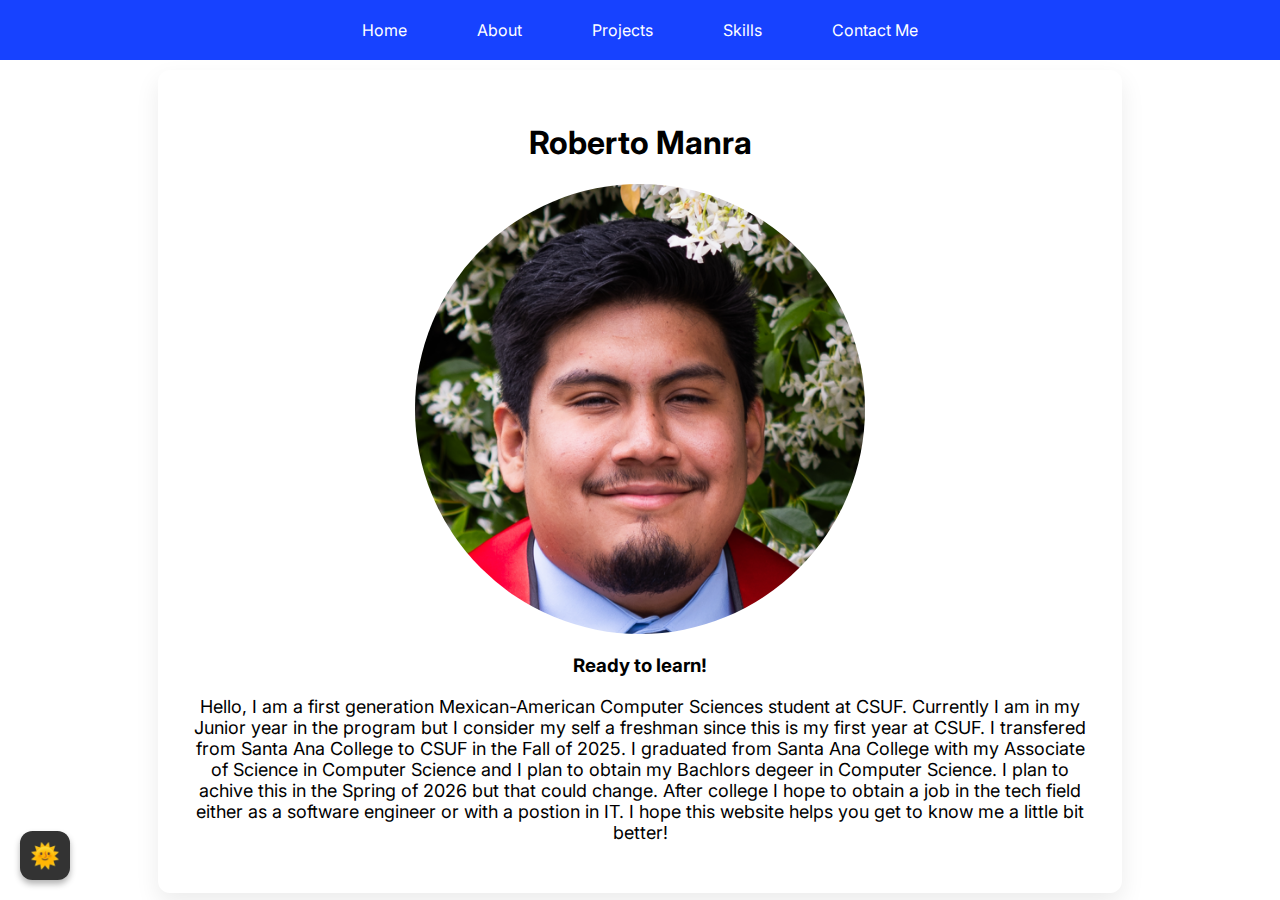
<file: index.html>
<!DOCTYPE html>
<html lang="en">
    
<head>
    <meta charset="UTF-8">
    <meta name="viewport" content="width=device-width, initial-scale=1.0">
    <link href="https://fonts.googleapis.com/css2?family=Inter:wght@400;600&display=swap" rel="stylesheet">
    <link rel="stylesheet" href="style.css">
    <script>
        (function() {
            const theme = localStorage.getItem("theme");
            if (theme === "dark") {
                document.documentElement.classList.add("darkmode");
            }
        })();
    </script>
    <title>Home Page</title>
</head>
<body class="banner">

    <nav class="navbar">
        <ul>
            <li><a href="index.html">Home</a></li>
            <li><a href="about.html">About</a></li>
            <li><a href="project.html">Projects</a></li>
            <li><a href="skills.html">Skills</a></li>
            <li><a href="contact.html">Contact Me</a></li>
        </ul>
    </nav>

    <div class="content">
        <h1 class="center">Roberto Manra</h1>

        <img class="headshot" src="headshot.png" alt="Professional headshot" style="width: 450px; height: 450px;">

        <h3 class="center">Ready to learn!</h3>
        <p class="center" style="font-size: large;">
            Hello, I am a first generation Mexican-American Computer Sciences student at CSUF.
            Currently I am in my Junior year in the program but I consider my self a freshman 
            since this is my first year at CSUF. I transfered from Santa Ana College to CSUF 
            in the Fall of 2025. I graduated from Santa Ana College with my Associate of Science 
            in Computer Science and I plan to obtain my Bachlors degeer in Computer Science.
            I plan to achive this in the Spring of 2026 but that could change. After college 
            I hope to obtain a job in the tech field either as a software engineer or with a 
            postion in IT. I hope this website helps you get to know me a little bit better! 
        </p>
    </div>

    <script src="needs.js"></script>
    <button id="darkmode-toggle" onclick="darkmode()">
        <span id="mode-icon">🌞</span>
    </button>
    
</body>
</html>
</file>
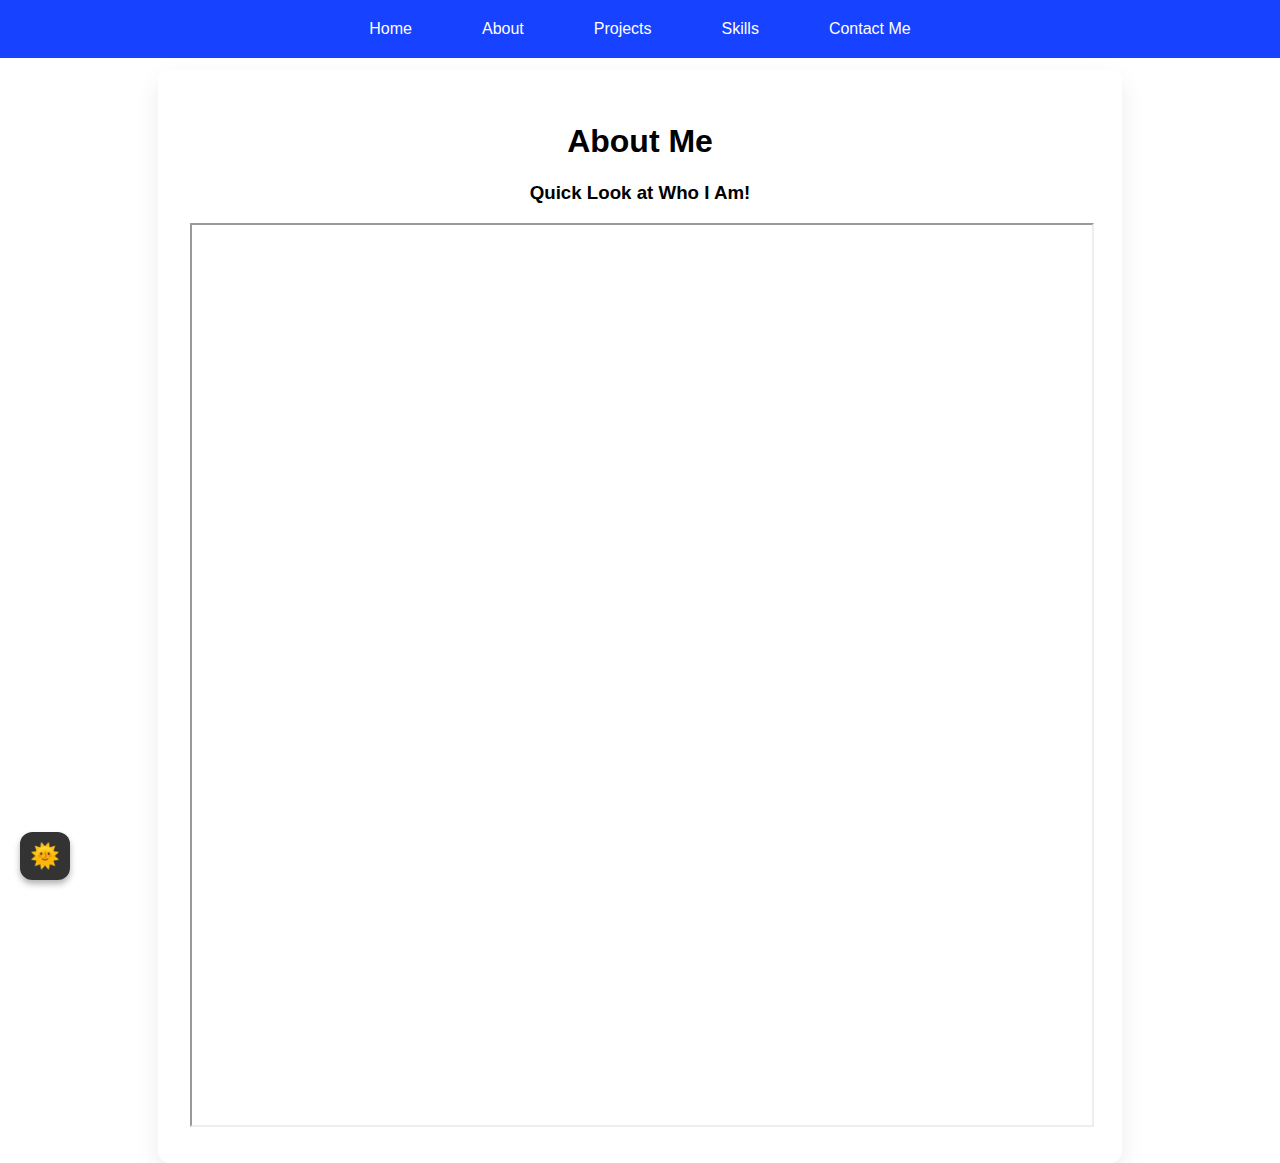
<file: about.html>
<!DOCTYPE html>
<html lang="en">
<head>
    <meta charset="UTF-8">
    <meta name="viewport" content="width=device-width, initial-scale=1.0">
    <link rel="stylesheet" href="style.css">
    <script>
        (function() {
            const theme = localStorage.getItem("theme");
            if (theme === "dark") {
                document.documentElement.classList.add("darkmode");
            }
        })();
    </script>
    <title>About Page</title>
</head>
<body class="banner">
    <nav class="navbar">
        <ul>
            <li><a href="index.html">Home</a></li>
            <li><a href="about.html">About</a></li>
            <li><a href="project.html">Projects</a></li>
            <li><a href="skills.html">Skills</a></li>
            <li><a href="contact.html">Contact Me</a></li>
        </ul>
    </nav>
   
    <div class="content">
        <h1 class="center">About Me</h1>

        <h3 class="center">Quick Look at Who I Am!</h3>
        <div class="center">
        <iframe src="Resume.pdf" frameborder="2" width="900px" height="900px" ></iframe>
        </div>
    </div>

    <script src="needs.js"></script>
    <button id="darkmode-toggle" onclick="darkmode()">
        <span id="mode-icon">🌞</span>
    </button>
    

</body>
</html>
</file>
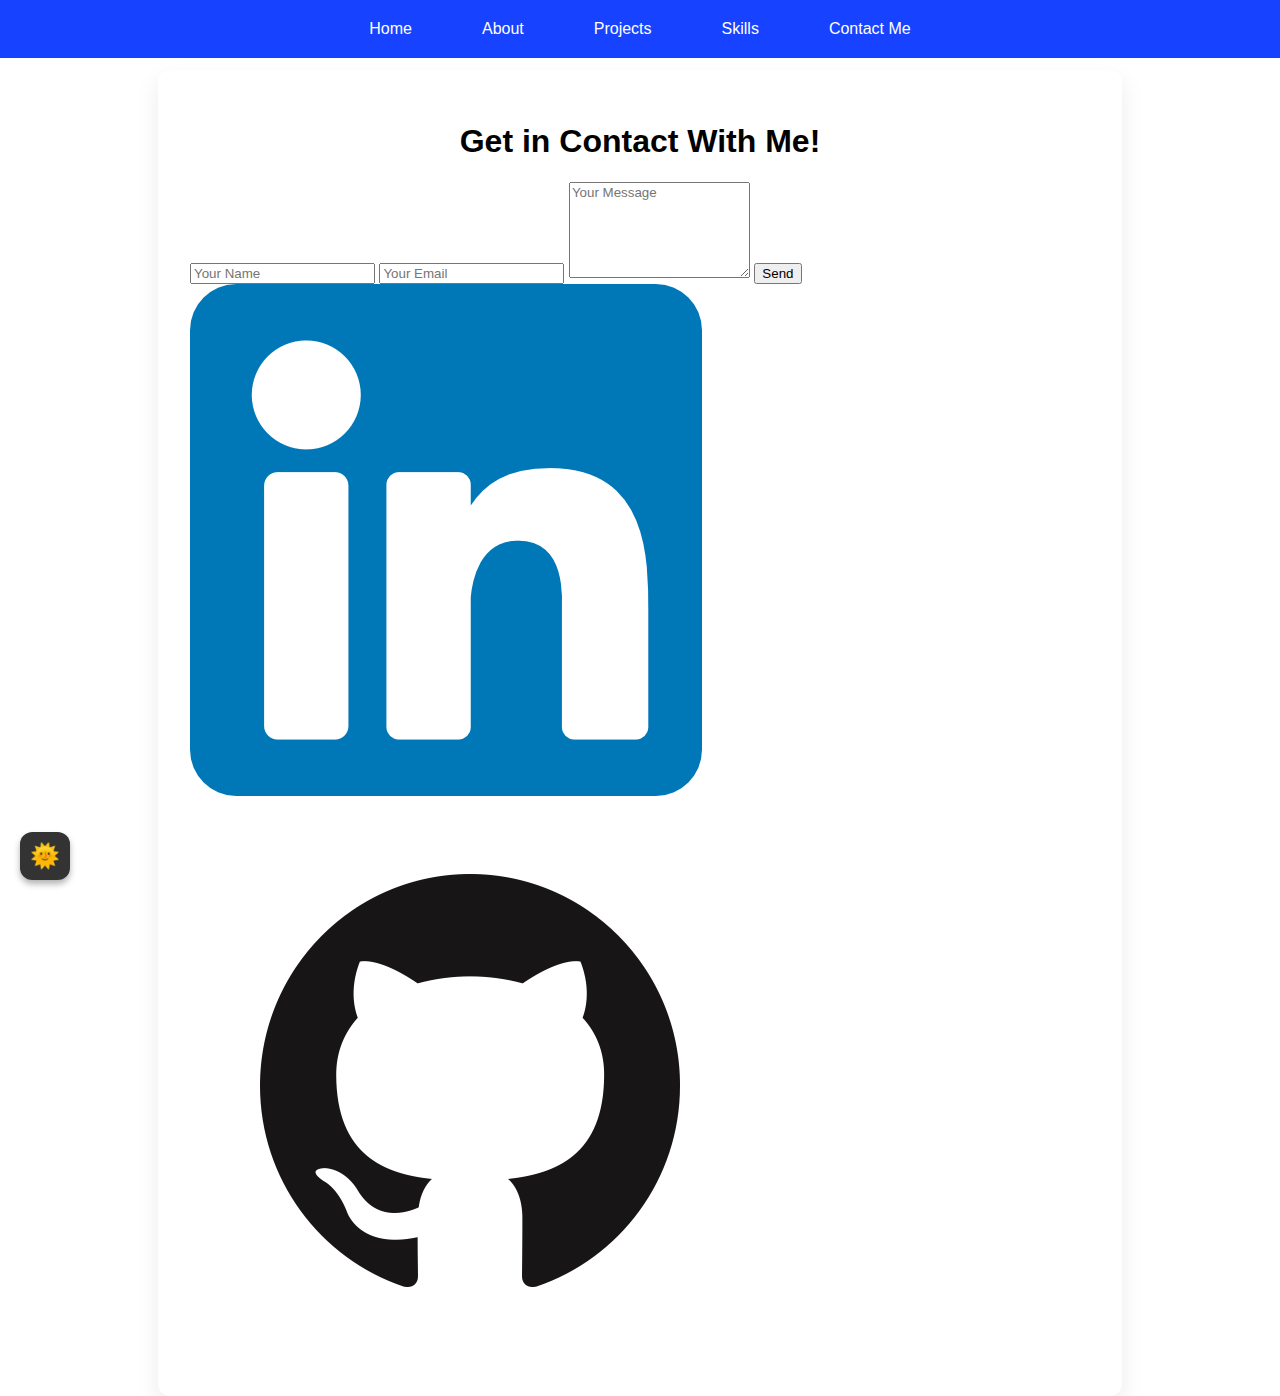
<file: contact.html>
<!DOCTYPE html>
<html lang="en">
<head>
    <meta charset="UTF-8">
    <meta name="viewport" content="width=device-width, initial-scale=1.0">
    <link rel="stylesheet" href="style.css">
    <script>
        (function() {
            const theme = localStorage.getItem("theme");
            if (theme === "dark") {
                document.documentElement.classList.add("darkmode");
            }
        })();
    </script>
    <title>Contact Page</title>
</head>
<body class="banner">
    <nav class="navbar">
        <button id="menu-btn" onclick="toggleMenu()">☰</button>
        <ul id="nav-links" class="nav-links">
            <li><a href="index.html">Home</a></li>
            <li><a href="about.html">About</a></li>
            <li><a href="project.html">Projects</a></li>
            <li><a href="skills.html">Skills</a></li>
            <li><a href="contact.html">Contact Me</a></li>
        </ul>
    </nav>

    <div class="content">

        <h1 class="center">Get in Contact With Me!</h1>

        <form action="https://formsubmit.co/robertomanra22@gmail.com" method="POST" class="contact-form">
            <input type="text" name="name" placeholder="Your Name" required>
            <input type="email" name="email" placeholder="Your Email" required>
            <textarea name="message" rows="6" placeholder="Your Message" required></textarea>
            <button type="submit">Send</button>
        </form>
        
        <div class="social-links">
            <a href="https://www.linkedin.com/in/roberto-manra/" target="_blank">
                <img src="thingsneeded/linkedin.png" alt="LinkedIn Logo" class="social-icon">
            </a>
            <a href="https://github.com/iwant22" target="_blank">
                <img src="thingsneeded/GitHub-Mark.png" alt="GitHub Logo" class="social-icon" style="background-color: white;">
            </a>
        </div>
        
    </div>

    <script src="needs.js"></script>
    <button id="darkmode-toggle" onclick="darkmode()">
        <span id="mode-icon">🌞</span>
    </button>

    <div id="side-menu" class="side-menu">
        <button id="close-btn" onclick="toggleMenu()">✕</button>
        <a href="index.html">Home</a>
        <a href="about.html">About</a>
        <a href="project.html">Projects</a>
        <a href="skills.html">Skills</a>
        <a href="contact.html">Contact Me</a>
    </div>
    

</body>
</html>
</file>
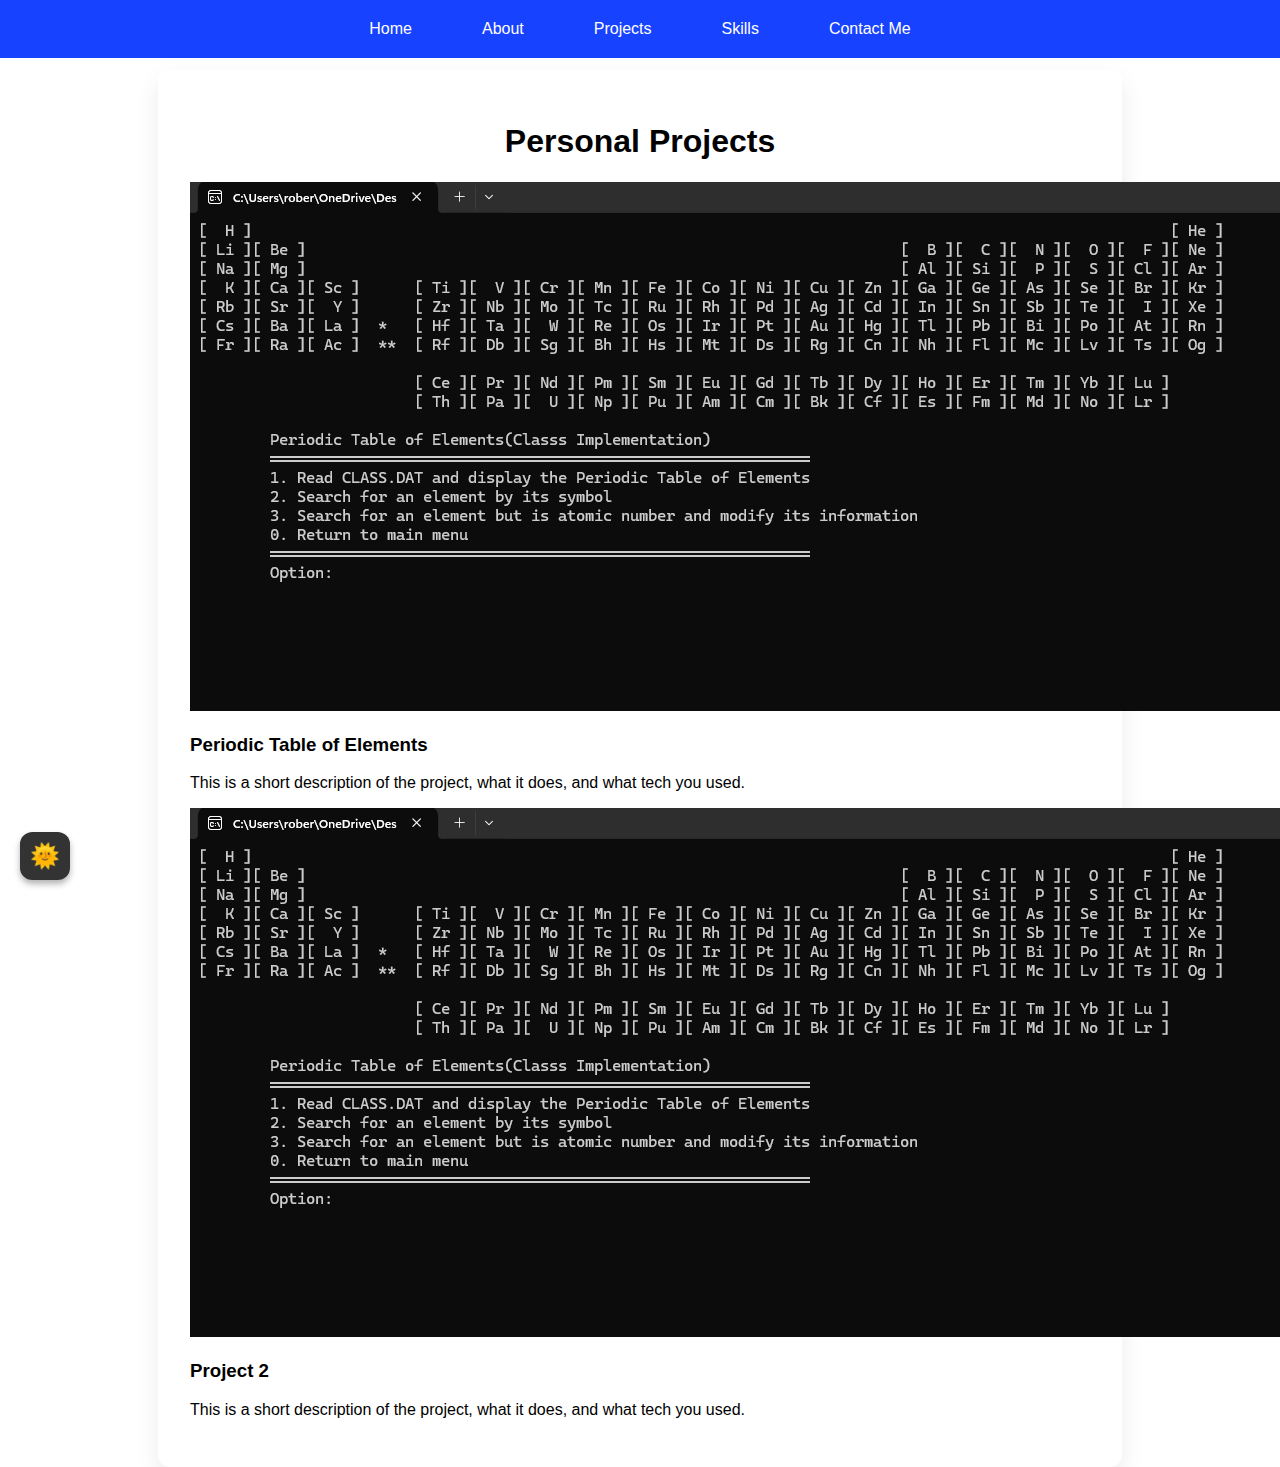
<file: project.html>
<!DOCTYPE html>
<html lang="en">
<head>
    <meta charset="UTF-8">
    <meta name="viewport" content="width=device-width, initial-scale=1.0">
    <link rel="stylesheet" href="style.css">
    <script>
        (function() {
            const theme = localStorage.getItem("theme");
            if (theme === "dark") {
                document.documentElement.classList.add("darkmode");
            }
        })();
    </script>
    <title>My Projects</title>
</head>
<body>
    <nav class="navbar">
        <button id="menu-btn" onclick="toggleMenu()">☰</button>
        <ul id="nav-links" class="nav-links">
            <li><a href="index.html">Home</a></li>
            <li><a href="about.html">About</a></li>
            <li><a href="project.html">Projects</a></li>
            <li><a href="skills.html">Skills</a></li>
            <li><a href="contact.html">Contact Me</a></li>
        </ul>
    </nav>

    <div class="content">
        <h1 class="center">Personal Projects</h1>
        <div class="project">
            <a href="project1.html">
                <img src="thingsneeded/project1.png" alt="Screenshot of Project 1" class="project-image">
            </a>
            <div class="project-info">
                <h3>Periodic Table of Elements</h3>
                <p>This is a short description of the project, what it does, and what tech you used.</p>
            </div>

            <a href="project2.html">
                <img src="thingsneeded/project1.png" alt="Screenshot of Project 1" class="project-image">
            </a>
            <div class="project-info">
                <h3>Project 2</h3>
                <p>This is a short description of the project, what it does, and what tech you used.</p>
            </div>
        </div>
    </div>

    <script src="needs.js"></script>
    <button id="darkmode-toggle" onclick="darkmode()">
        <span id="mode-icon">🌞</span>
    </button>

    <div id="side-menu" class="side-menu">
        <button id="close-btn" onclick="toggleMenu()">✕</button>
        <a href="index.html">Home</a>
        <a href="about.html">About</a>
        <a href="project.html">Projects</a>
        <a href="skills.html">Skills</a>
        <a href="contact.html">Contact Me</a>
    </div>
    

</body>
</html>
</file>
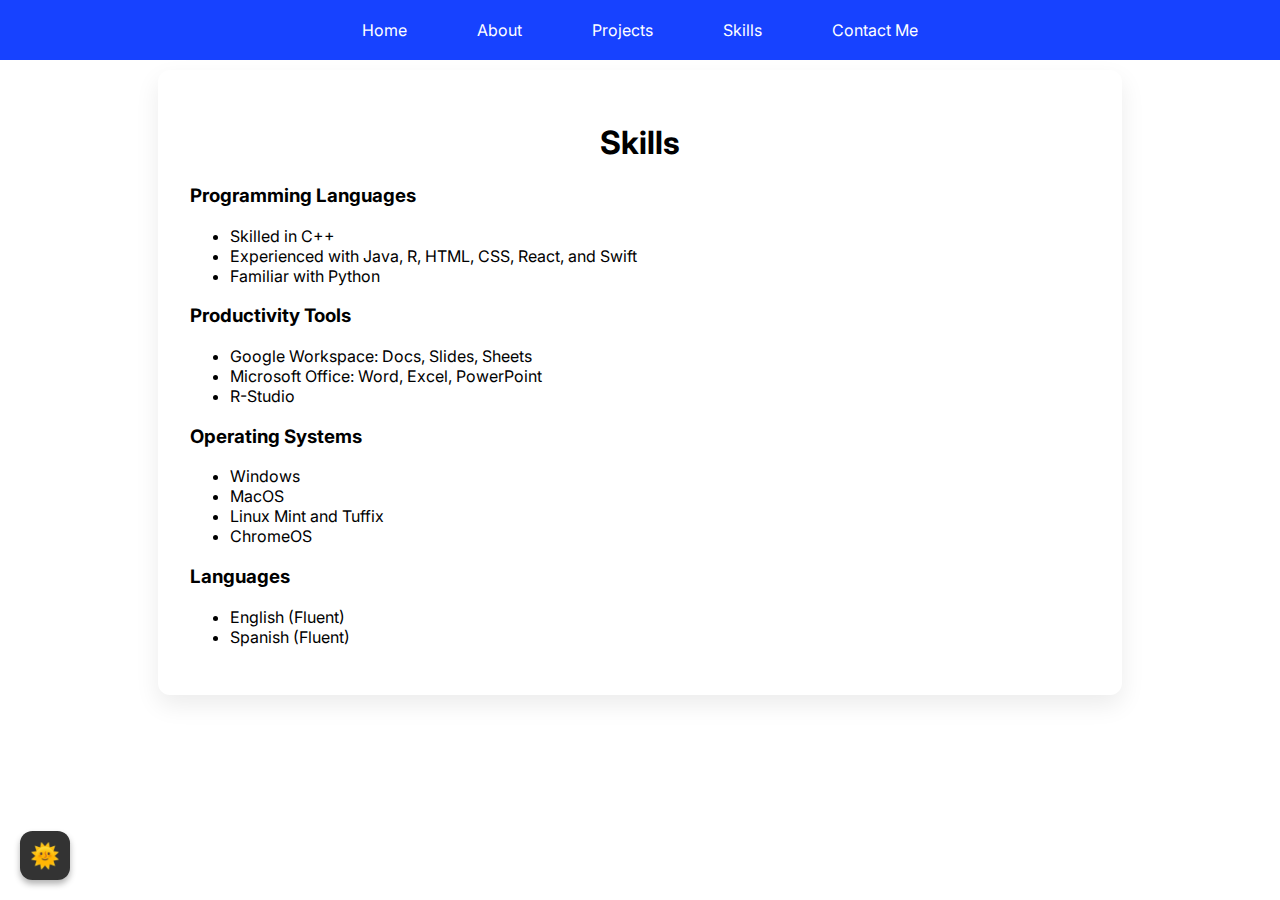
<file: skills.html>
<!DOCTYPE html>
<html lang="en">

<head>
    <meta charset="UTF-8">
    <meta name="viewport" content="width=device-width, initial-scale=1.0">
    <link href="https://fonts.googleapis.com/css2?family=Inter:wght@400;600&display=swap" rel="stylesheet">
    <link rel="stylesheet" href="style.css">
    <script>
        (function () {
            const theme = localStorage.getItem("theme");
            if (theme === "dark") {
                document.documentElement.classList.add("darkmode");
            }
        })();
    </script>
    <title>My Skills</title>
</head>

<body class="banner">
    <nav class="navbar">
        <button id="menu-btn" onclick="toggleMenu()">☰</button>
        <ul id="nav-links" class="nav-links">
            <li><a href="index.html">Home</a></li>
            <li><a href="about.html">About</a></li>
            <li><a href="project.html">Projects</a></li>
            <li><a href="skills.html">Skills</a></li>
            <li><a href="contact.html">Contact Me</a></li>
        </ul>
    </nav>

    <div class="content fly-in">
        <h1 class="center">Skills</h1>

        <div class="skills-section">
            <h3>Programming Languages</h3>
            <ul>
                <li>Skilled in C++</li>
                <li>Experienced with Java, R, HTML, CSS, React, and Swift</li>
                <li>Familiar with Python</li>
            </ul>

            <h3>Productivity Tools</h3>
            <ul>
                <li>Google Workspace: Docs, Slides, Sheets</li>
                <li>Microsoft Office: Word, Excel, PowerPoint</li>
                <li>R-Studio</li>
            </ul>

            <h3>Operating Systems</h3>
            <ul>
                <li>Windows</li>
                <li>MacOS</li>
                <li>Linux Mint and Tuffix</li>
                <li>ChromeOS</li>
            </ul>

            <h3>Languages</h3>
            <ul>
                <li>English (Fluent)</li>
                <li>Spanish (Fluent)</li>
            </ul>
        </div>
    </div>

    <script src="needs.js"></script>
    <button id="darkmode-toggle" onclick="darkmode()">
        <span id="mode-icon">🌞</span>
    </button>

    <div id="side-menu" class="side-menu">
        <button id="close-btn" onclick="toggleMenu()">✕</button>
        <a href="index.html">Home</a>
        <a href="about.html">About</a>
        <a href="project.html">Projects</a>
        <a href="skills.html">Skills</a>
        <a href="contact.html">Contact Me</a>
    </div>

</body>

</html>
</file>
<file: style.css>
* {
    font-family: 'Inter', sans-serif;
}

html, body {
    transition: background-color 0.5s ease, color 0.5s ease;
}

body {
    margin: 0;
    padding-top: 70px;
    background-color: white;
    transition: background-color 0.5s ease, color 0.5s ease;
}

.darkmode html,
.darkmode body {
    background-color: rgb(26, 25, 25);
    color: white;
}

html.darkmode, body.darkmode {
    background-color: rgb(26, 25, 25);
    color: white;
}

.darkmode .content {
    background-color: #1e1e1e;
}
/* Navbar stays at top */
.navbar {
    position: fixed;
    top: 0;
    width: 100%;
    background-color: rgb(23, 66, 255);
    z-index: 999;
}

/* Centered navbar links */
.navbar ul {
    display: flex;
    justify-content: center;
    list-style: none;
    padding: 10px;
    margin: 0;
}

/* Each list item gets spacing */
.navbar li {
    margin: 0 20px;
}

/* Navbar links */
.navbar a {
    color: white;
    text-decoration: none;
    padding: 10px 15px;
    display: block;
    border-radius: 8px;
    transition: transform 0.2s ease, background-color 0.2s ease;
}
.navbar a:hover {
    background-color: rgb(50, 87, 255);
    transform: scale(1.1);
    transition: transform 0.2s ease, background-color 0.2s ease;
}

/* Center utility class */
.center {
    text-align: center;
}

/* Headshot styling */
.headshot {
    display: block;
    margin: 20px auto;
    border-radius: 50%;
    object-fit: cover;
}

/* Optional: wrap content */
.content {
    max-width: 900px;
    margin: 0 auto;
    padding: 2rem;
    border-radius: 12px;
    background-color: white;
    box-shadow: 0 10px 25px rgba(0, 0, 0, 0.08);
    transition: background-color 0.5s ease, color 0.5s ease;
}

/* Fly-in-from-top animation */
@keyframes flyInTop {
    0% {
        transform: translateY(-100px);
        opacity: 0;
    }
    100% {
        transform: translateY(0);
        opacity: 1;
    }
}

#darkmode-toggle {
    position: fixed;
    bottom: 20px;
    left: 20px;
    background-color: #333;
    color: white;
    border: none;
    border-radius: 25%;
    font-size: 24px;
    padding: 10px;
    cursor: pointer;
    z-index: 1000;
    box-shadow: 0 4px 6px rgba(0, 0, 0, 0.3);
    transition: transform 0.2s ease;
}

#darkmode-toggle:hover {
    transform: scale(1.1);
}

/* Hide menu button on desktop */
#menu-btn {
    display: none;
    font-size: 28px;
    background: none;
    border: none;
    color: white;
    cursor: pointer;
}

/* Fly-in side menu for mobile */
.side-menu {
    position: fixed;
    top: 0;
    right: -250px;
    height: 100%;
    width: 250px;
    background-color: rgb(23, 66, 255);
    display: flex;
    flex-direction: column;
    justify-content: center;
    align-items: center;
    transition: right 0.3s ease;
    z-index: 999;
}

.side-menu a {
    color: white;
    text-decoration: none;
    font-size: 20px;
    padding: 10px;
}

.side-menu.open {
    right: 0;
}

/* Show hamburger + hide full navbar on small screens */
@media (max-width: 768px) {
    #menu-btn {
        display: block;
        position: absolute;
        top: 20px;
        right: 20px;
        z-index: 1001;
    }

    .nav-links {
        display: none;
    }
}
</file>
